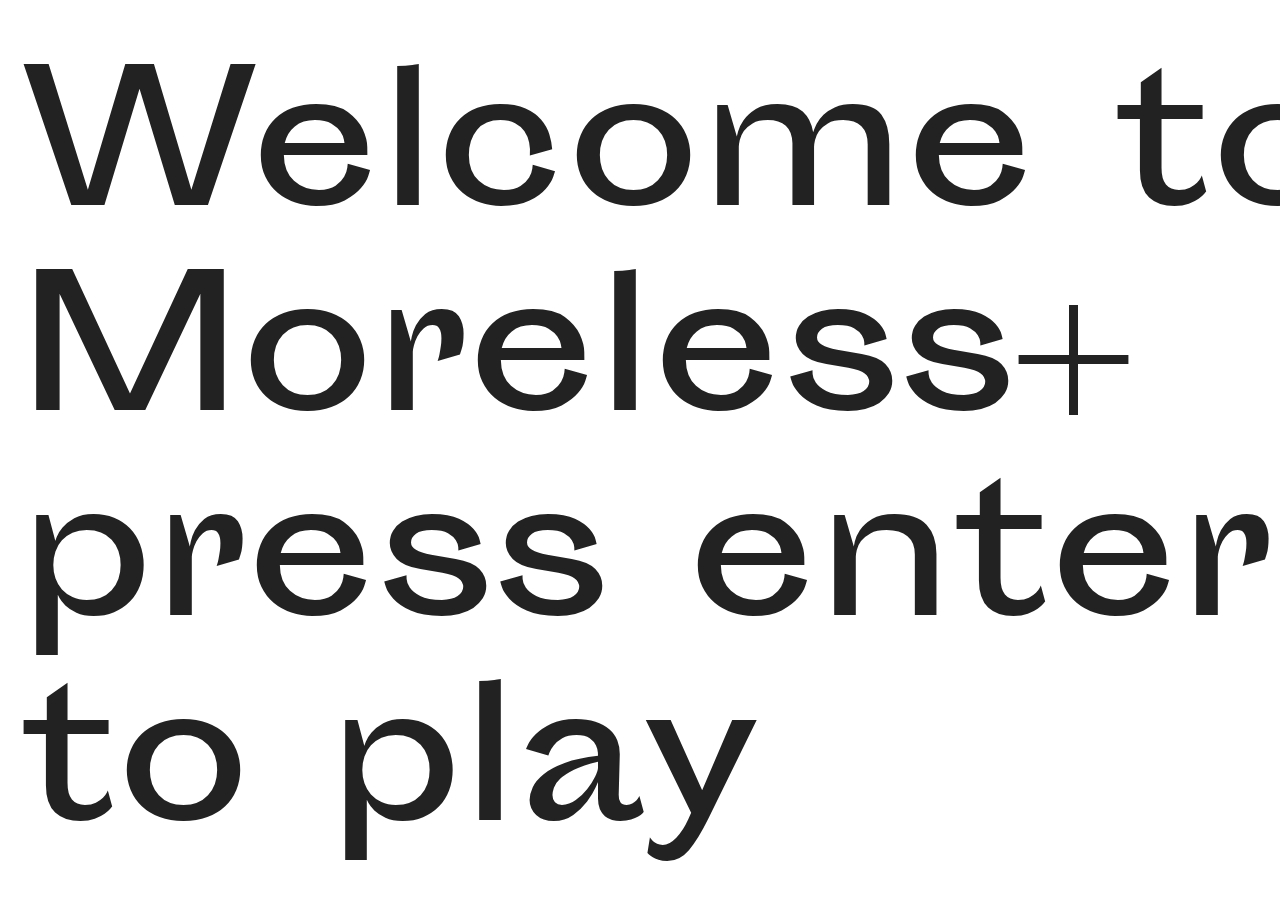
<file: index.html>
<!doctype html>
<html class="no-js" lang="">
    <head>
        <meta charset="utf-8">
        <title>Titre</title>
        <meta name="description" content="">
        <meta name="viewport" content="width=device-width, initial-scale=1">
        <link rel="stylesheet" href="style.css">
        <link rel="stylesheet" href="fonts/sporting/font.css">
    </head>
    <body>
		<div id="site">
      <section id="intro1">
        <p>Welcome to</p>
        <p>Moreless+</p>
        <p>press enter</p>
        <p>to play</p>

      </section>

      <section id="snowZone">

        <div id="plus">+</div>

        <div id="debug"></div>

				<div class="personnage" id="personnage"><img src="personnages/DOG.1.png"></div>

      </section>


    </div>

	<section id="gameover">
	  <p>Game Over</p>

	</section>

	<script src="js/jquery.js"></script>
    <script src="js/intro.js"></script>
    <script src="js/fleches.js"></script>
    <script src="js/personnages.js"></script>
	<script src="js/gameover.js"></script>

		<script>
        // variables
      var cntSt = 0;
      snowX = Math.floor(Math.random() * $('#site').width());

      limite = $(window).height();

      pixels = 8.0;

	  hauteur = 100;

      // Start the game

      function doStuffwTimeout(){

        // Le principe de cette boucle:
        // la fonction setTimeout()

        setTimeout(function(){
          // Position de départ (axe horizontal)

          $('#plus').css({'left':snowX+'px'});

          if(cntSt < limite){
          // on ajoute un pixel
            cntSt = cntSt + pixels;
            $('#plus').css('top', cntSt);

            // et on répète!
            doStuffwTimeout();

          } else {

            console.log("bottom");

            // fin!
            // collision avec le personnage?

            // est-ce que la position du "plus" est entre "(position du personnage + largeur du personnage)" ?

            plusPosition = $('#plus').offset();
            persoPosition = $('#personnage').offset();
            persoLargeur = $('#personnage').outerWidth();

            if ( (plusPosition.left > persoPosition.left ) && plusPosition.left < ( persoPosition.left + persoLargeur) ) {
                crash();
            } else {
                restart();
            }

          }
        },16); // vitesse: 16 millisecondes, càd 1/60.
      } // doStuffwTimeout()

      function crash() {

        console.log("crash!");
        // couleur
        $("#site").css("background", "tomato");


		// à faire:
		/// faire monter le sol et modifier le paramètre limite, qui devra diminuer chaque fois que le sol monte
		// puis redémarrer la boucle avec restart()
		hauteur = hauteur-20;

		if (hauteur < 1) {

	 		gameover();

		}

		$("#site").css("height", hauteur + "vh");

      }

      function restart() {

        $("#site").css("background", "white");

        cntSt = 0;
        snowX = Math.floor(Math.random() * $('#site').width());

        // on accélère... jusqu'à un maximum
        if (pixels<10){
          pixels = pixels + 0.2;
        }

        // et on recommence!
        doStuffwTimeout();

      }

        </script>
    </body>
</html>
</file>
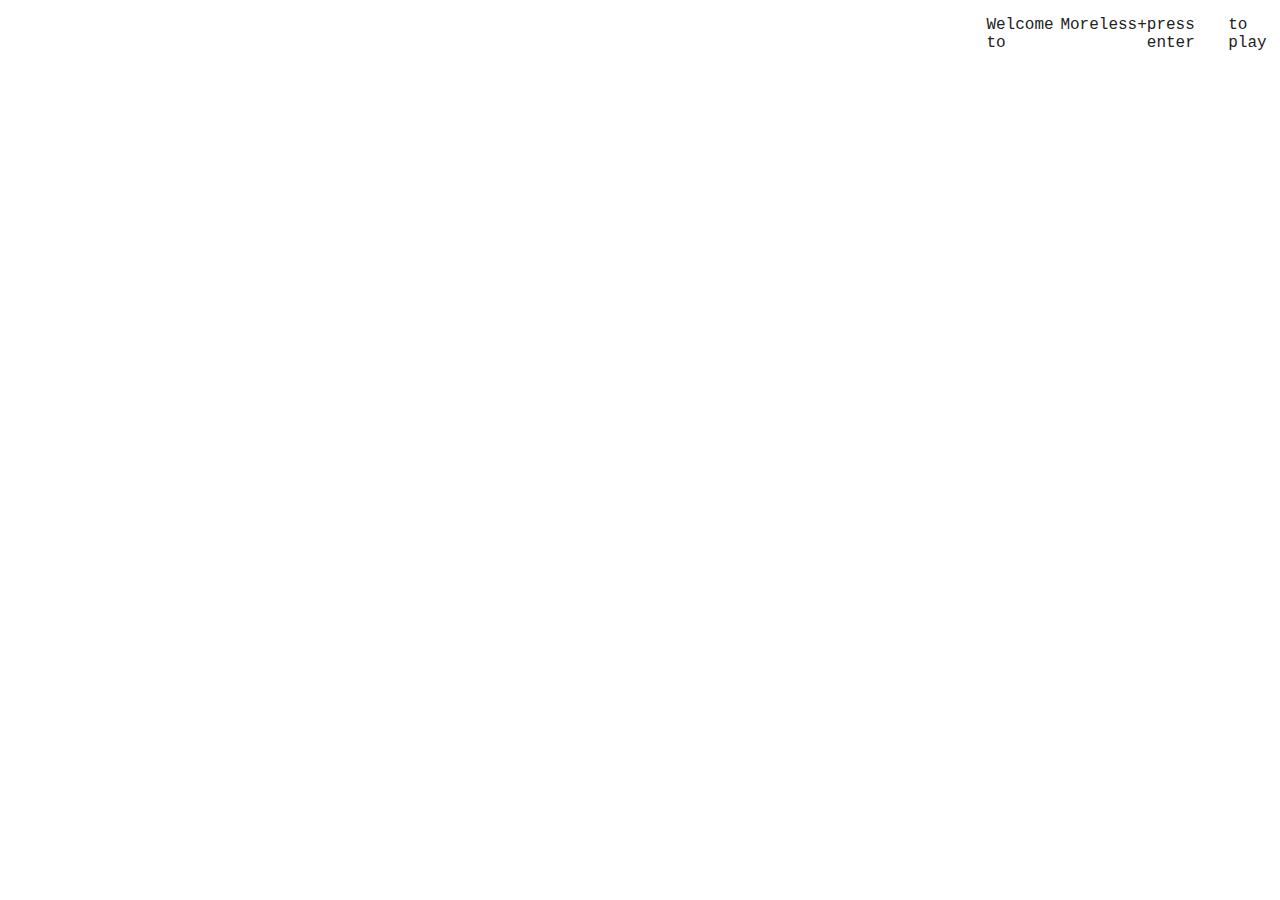
<file: index-start.html>
<!doctype html>
<html class="no-js" lang="">
    <head>
        <meta charset="utf-8">
        <title>Titre</title>
        <meta name="description" content="">
        <meta name="viewport" content="width=device-width, initial-scale=1">
        <link rel="stylesheet" href="style.css">
        <style>
        p {
            font-family: "Comic Sans", "Courier", sans-serif;
        }
		.snowflakes {
    top:0px;
    left:0px;
    position:absolute;
    z-index:200;
    font-size: 3em;
    width:10px;
    height:10px;
    background:;
}
body {background-color:white;}
#site {
    width:100vw;
    height:100vh;
    margin:0 auto;
    position:relative;
    overflow:hidden;
}

#plus{
top:0px;
left:0px;
position:absolute;
z-index:200;
font-size: 5em;
width:10px;
height:10px;
background:;
}

#debug {
    position: absolute;
    right: 0px;
    bottom: 0px;
    min-width: 150px;
    min-height: 50px;
    border : 1px solid black;

}

        </style>
    </head>
    <body>
		<div id="site">
            <div id="snowZone">

                <div id="plus">+</div>

                <div id="debug"></div>

				<div class="personnage"><img src="personnages/DOG.1.png"></div>

            </div>
        </div>
		<p>Welcome to</p>
		<p>Moreless+</p>
		<p>press enter</p>
		<p>to play</p>

		<script src="jquery.js"></script>
        <script src="fleches.js"></script>

		<script>
        // variables
      var cntSt = 0, cntSi = 0;
      snowX = Math.floor(Math.random() * $('#site').width());

      limite = $(window).height();

      pixels = 8.0;

function doStuffwTimeout(){
  setTimeout(function(){
    // Position de départ (axe horizontal)

    $('#plus').css({'left':snowX+'px'});

    if(cntSt < limite){
    // on ajoute un pixel
      cntSt = cntSt + pixels;
      $('#plus').css('top', cntSt);

      // info de debug
      // currentPos = $('#plus').offset();
      // $("#debug").html("left: " + currentPos.left + "<br>top: " + currentPos.top);

      // et on répète!
      doStuffwTimeout();

    } else {

        // fin!
        // collision avec le personnage?
        cntSt = 0;
        snowX = Math.floor(Math.random() * $('#site').width());

        // on accélère...
		if (pixels<10){
			pixels = pixels + 0.2;
		}


        // et on recommence!
        doStuffwTimeout();
    }
  },16); // vitesse: 16 millisecondes, càd 1/60.
}

// Lancement au chargement
$(window).on('load',function() {
    doStuffwTimeout();
});

        </script>
    </body>
</html>
</file>
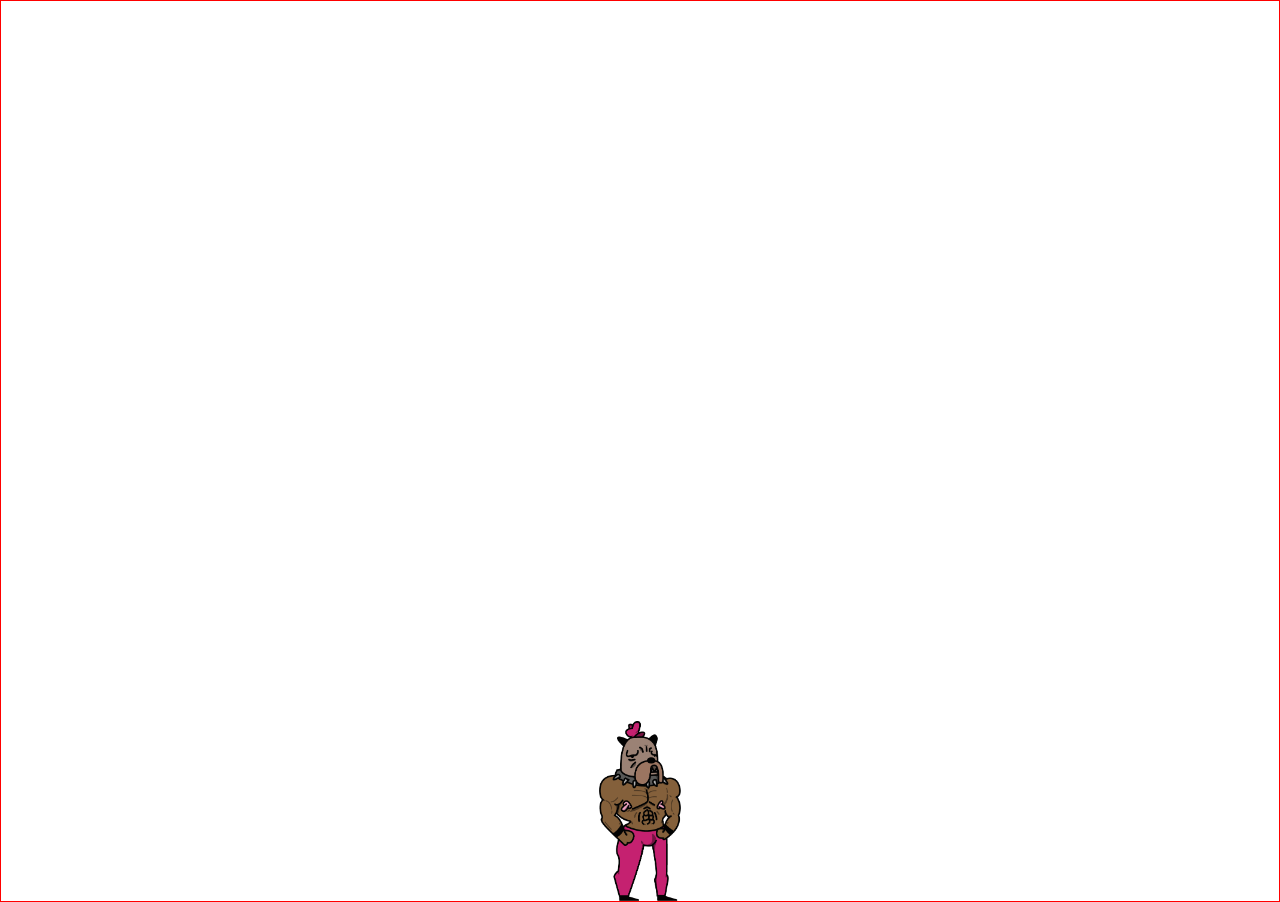
<file: versionsolo.html>
<!doctype html>
<html class="no-js" lang="">
    <head>
        <meta charset="utf-8">
        <title>Titre</title>
        <meta name="description" content="">
        <meta name="viewport" content="width=device-width, initial-scale=1">
        <link rel="stylesheet" href="style.css">
        <style>
        p {
            font-family: "Comic Sans", "Courier", sans-serif;
        }
        </style>
    </head>
    <body onload="animation();">
        <section class="ecran ecran1">
			<div class="plancher"></div>
			<div class="personnage"><img src="personnages/DOG.png"></div>
		</section>

		<script src="jquery.js"></script>

		<script src="index.js"></script>


    </body>
</html>
</file>
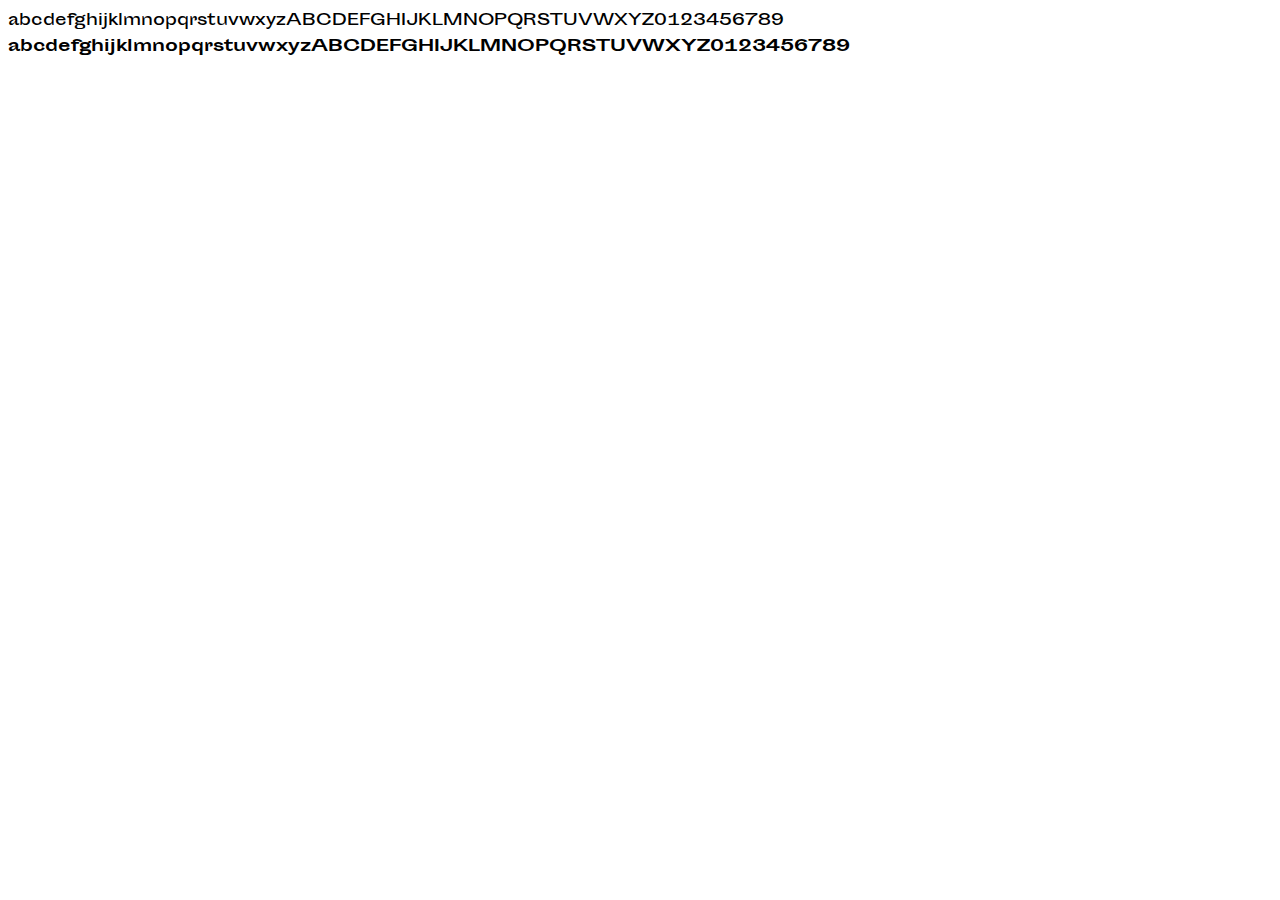
<file: fonts/sporting/preview.html>
<html>
<head>
<meta http-equiv='Content-Type' content='text/html; charset=utf-8'>
<link rel='stylesheet' href='font.css' type='text/css'>
<style>
@font-face {
    font-family: AdobeBlank;
    src: url("[data-uri]");
}
</style>
</head>
<body>
<div style='font-family: "Sporting Grotesque_Regular", "AdobeBlank";'>
abcdefghijklmnopqrstuvwxyzABCDEFGHIJKLMNOPQRSTUVWXYZ0123456789
</div>
<div style='font-family: "Sporting Grotesque_Bold", "AdobeBlank";'>
abcdefghijklmnopqrstuvwxyzABCDEFGHIJKLMNOPQRSTUVWXYZ0123456789
</div>
</body>
</html>
</file>
<file: style.css>
/* ==============
   Style de base
   ============== */

html {
    color: #222;
    background-color: #eee;
}
body {
  background-color:white;
  font-family: "Sporting Grotesque_Regular", "Comic Sans", "Courier", sans-serif;
  display: flex; /* or inline-flex */
  margin: 0;


}

#intro1 {
	font-size: 180px;
}

#intro1 p {
	margin: -105px;
	margin-left: 20px;
	margin-top: 13px;
}
.ecran {
  background-color: #fff;
  border: 1px solid red;
  flex: 1 0;
  height: 100vh;
  Bottom: 0;
  position: relative;
}
.ecran2 {
  border-color: blue;


}
.plus {
	font-size: 15vmin;
	top: 0vh;
	left: calc(50% - 5vmin);
	position: absolute;
}
.personnage {
	width: 11.1111111%;
	height: 20vh;
	position: absolute;
	bottom: 0;
	left: 44.4444444%;
}
.personnage img{
	object-fit: contain;
	display: block;
	max-height: 100%;
	max-width: 100%;
	margin: auto;
}


.snowflakes {
  top:0px;
  left:0px;
  position:absolute;
  z-index:200;
  font-size: 3em;
  width:10px;
  height:10px;
  background:;
}

#site {
  width:100vw;
  height:100vh;
  margin:0 auto;
  position:relative;
  overflow:hidden;
}

#snowZone {
  display: none;
}

#plus{
  top:0px;
  left:0px;
  position:absolute;
  z-index:200;
  font-size: 5em;
  width:10px;
  height:10px;
  display: none;
}

#debug {
  position: absolute;
  right: 0px;
  top: 0px;
  min-width: 150px;
  min-height: 50px;
  border : 1px solid black;
}

#gameover {
	display: none;
	height: 100vh;
	text-align: center;


}
</file>
<file: fonts/sporting/font.css>
@font-face {
    font-family: 'Sporting Grotesque_Regular';
    src:    url('Regular/Sporting_Grotesque-Regular_web.eot');
    src:    url('Regular/Sporting_Grotesque-Regular_web.eot?#iefix') format('embedded-opentype'),
            url('Regular/Sporting_Grotesque-Regular_web.woff') format('woff'),
            url('Regular/Sporting_Grotesque-Regular_web.woff2') format('woff2'),
            url('Regular/Sporting_Grotesque-Regular_web.ttf') format('truetype'),
            url('Regular/Sporting_Grotesque-Regular_web.svg#svgFontName') format('svg');
    font-weight: normal;
    font-style: normal;
}

@font-face {
    font-family: 'Sporting Grotesque_Bold';
    src:    url('Bold/Sporting_Grotesque-Bold_web.eot');
    src:    url('Bold/Sporting_Grotesque-Bold_web.eot?#iefix') format('embedded-opentype'),
            url('Bold/Sporting_Grotesque-Bold_web.woff') format('woff'),
            url('Bold/Sporting_Grotesque-Bold_web.woff2') format('woff2'),
            url('Bold/Sporting_Grotesque-Bold_web.ttf') format('truetype'),
            url('Bold/Sporting_Grotesque-Bold_web.svg#svgFontName') format('svg');
    font-weight: normal;
    font-style: normal;
}
</file>
